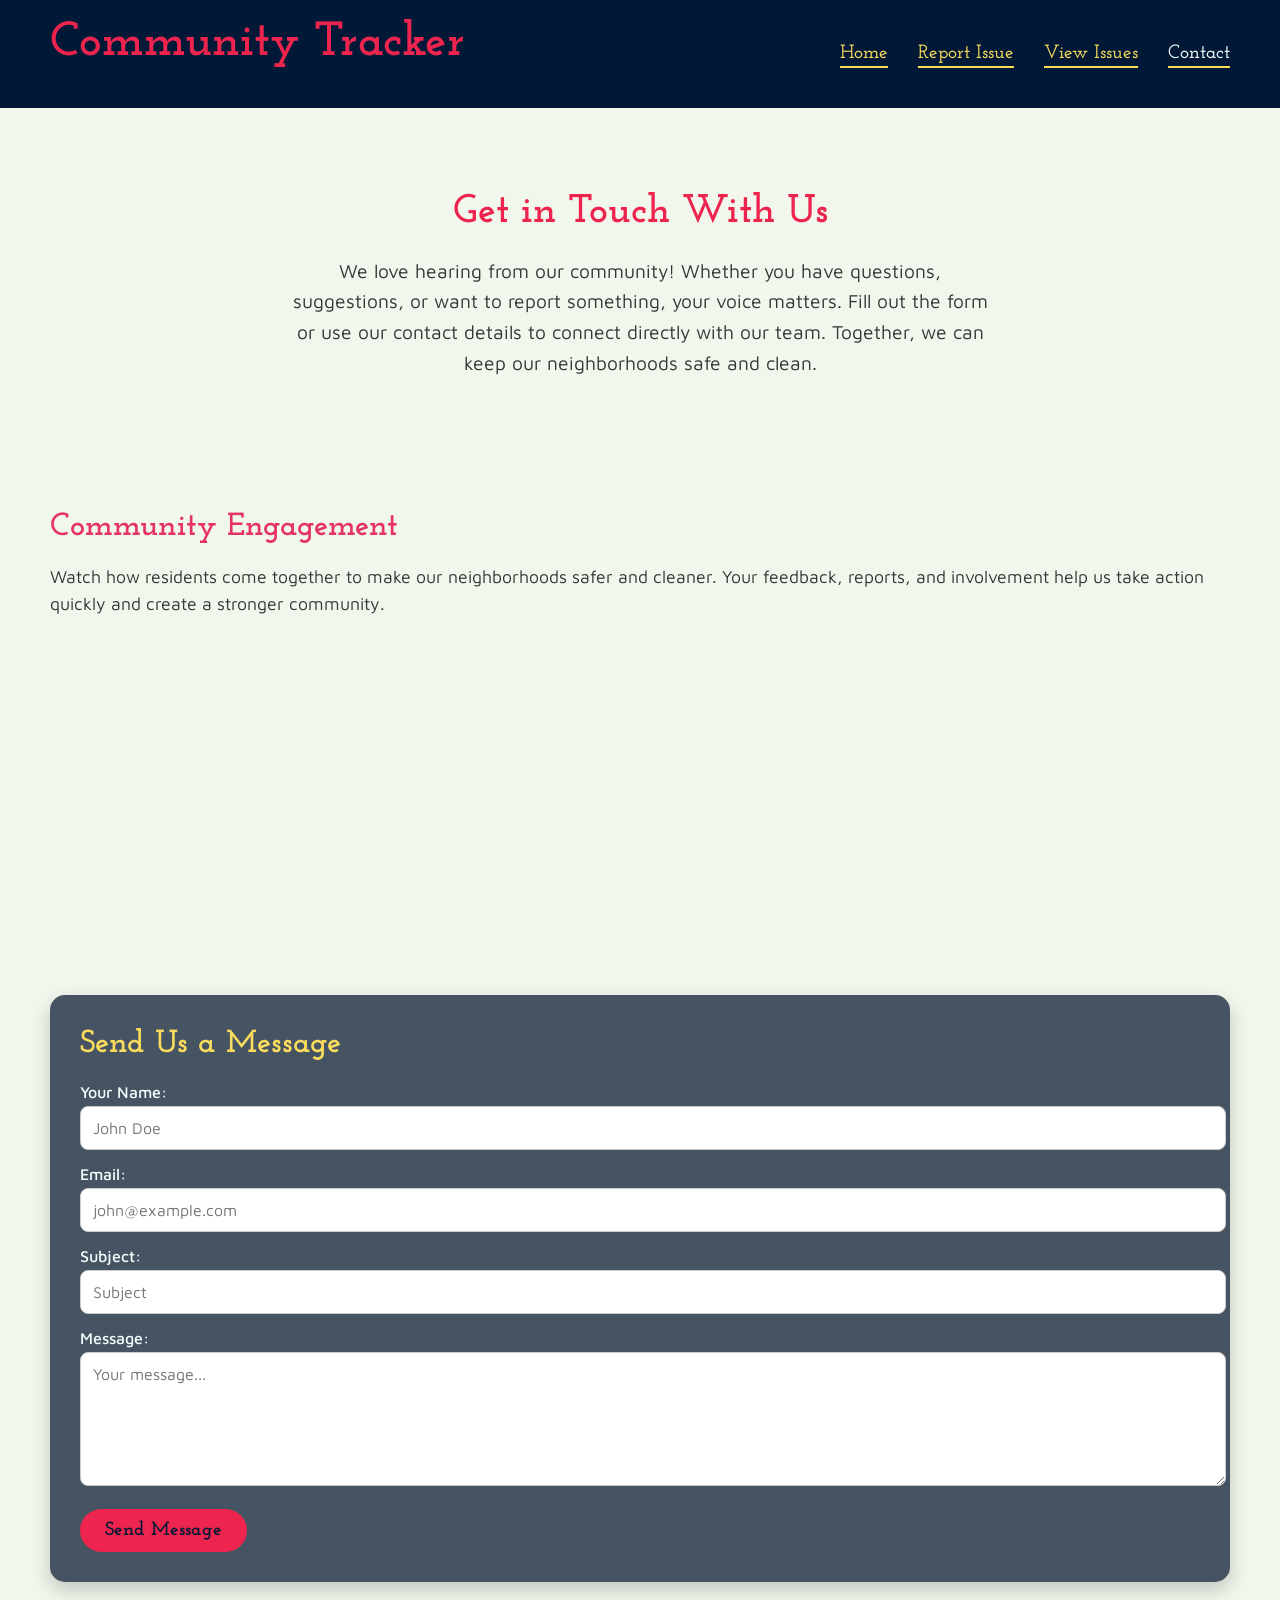
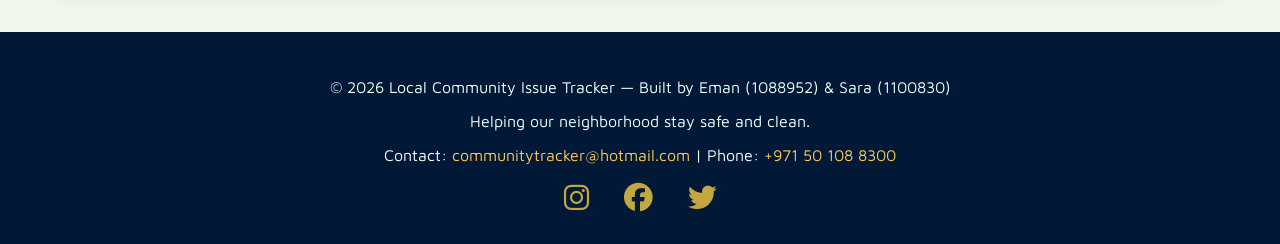
<file: contact.html>
<!DOCTYPE html>
<html lang="en">
<head>
  <meta charset="UTF-8">
  <title>Contact Us – Community Tracker</title>
  <link rel="stylesheet" href="contact_style.css" type="text/css">
  <link rel="stylesheet" href="https://cdnjs.cloudflare.com/ajax/libs/font-awesome/6.4.0/css/all.min.css">
</head>
<body>

  <!-- Navbar -->
  <header>
    <nav class="navbar">
      <h1 class="logo">Community Tracker</h1>
      <ul class="nav-links">
        <li><a href="index.html">Home</a></li>
        <li><a href="report.html">Report Issue</a></li>
        <li><a href="issues.html">View Issues</a></li>
        <li><a href="contact.html" class="active">Contact</a></li>
      </ul>
    </nav>
  </header>

  <!-- Page Header -->
  <section class="contact-header">
    <h2>Get in Touch With Us</h2>
    <p>
      We love hearing from our community! Whether you have questions, suggestions, or want to report something, your voice matters. 
      Fill out the form or use our contact details to connect directly with our team. Together, we can keep our neighborhoods safe and clean.
    </p>
  </section>

  <!-- Contact Section: Two Columns -->
 <section class="contact-section">
  <div class="contact-container">

    <!-- Left Column: Video + Description -->
    <div class="contact-video">
      <div class="video-text">
        <h3>Community Engagement</h3>
        <p>
          Watch how residents come together to make our neighborhoods safer and cleaner. 
          Your feedback, reports, and involvement help us take action quickly and create a stronger community.
        </p>
      </div>
      <video src="https://studentsaduac-my.sharepoint.com/:v:/g/personal/1088952_students_adu_ac_ae/IQCbdnoGIAlZQ5Pk1q7ZSZHxAU1jV0VxsJTZx-Mx898M4Qk?e=FYDMud"autoplay muted loop></video>
    </div>

    <!-- Right Column: Contact Form -->
    <div class="contact-form">
      <h3>Send Us a Message</h3>
      <form id="contactForm">
        <label for="name">Your Name:</label>
        <input type="text" id="name" name="name" placeholder="John Doe" required>

        <label for="email">Email:</label>
        <input type="email" id="email" name="email" placeholder="john@example.com" required>

        <label for="subject">Subject:</label>
        <input type="text" id="subject" name="subject" placeholder="Subject" required>

        <label for="message">Message:</label>
        <textarea id="message" name="message" placeholder="Your message..." rows="6" required></textarea>

        <button type="submit" class="submit-button" onclick="sendMessage()">Send Message</button>
      </form>
    </div>

  </div>
</section>


  <!-- Footer -->
  <footer>
    <div class="footer-content">
      <p>&copy; 2026 Local Community Issue Tracker — Built by Eman (1088952) & Sara (1100830)</p>
      <p>Helping our neighborhood stay safe and clean.</p>
      <p>Contact: <a href="mailto:communitytracker@hotmail.com" style="color:#ffc857;">communitytracker@hotmail.com</a> | Phone: <a href="tel:+971501088300" style="color:#ffc857;">+971 50 108 8300</a></p>
      <div class="social-icons">
        <a href="https://instagram.com" target="_blank"><i class="fab fa-instagram"></i></a>
        <a href="https://facebook.com" target="_blank"><i class="fab fa-facebook"></i></a>
        <a href="https://twitter.com" target="_blank"><i class="fab fa-twitter"></i></a>
      </div>
    </div>
  </footer>

  <script>
    function sendMessage(){
  // grab the form
  var contactForm = document.getElementById("contactForm");
  
    // get form values
    var name = document.getElementById("name").value;
    var subject = document.getElementById("subject").value;

    // show message
    alert("Thanks, " + name + "! Your message about '" + subject + "' has been received. We’ll get back to you soon.");

    // reset form
    contactForm.reset();
  }
</script>


</body>
</html>
</file>
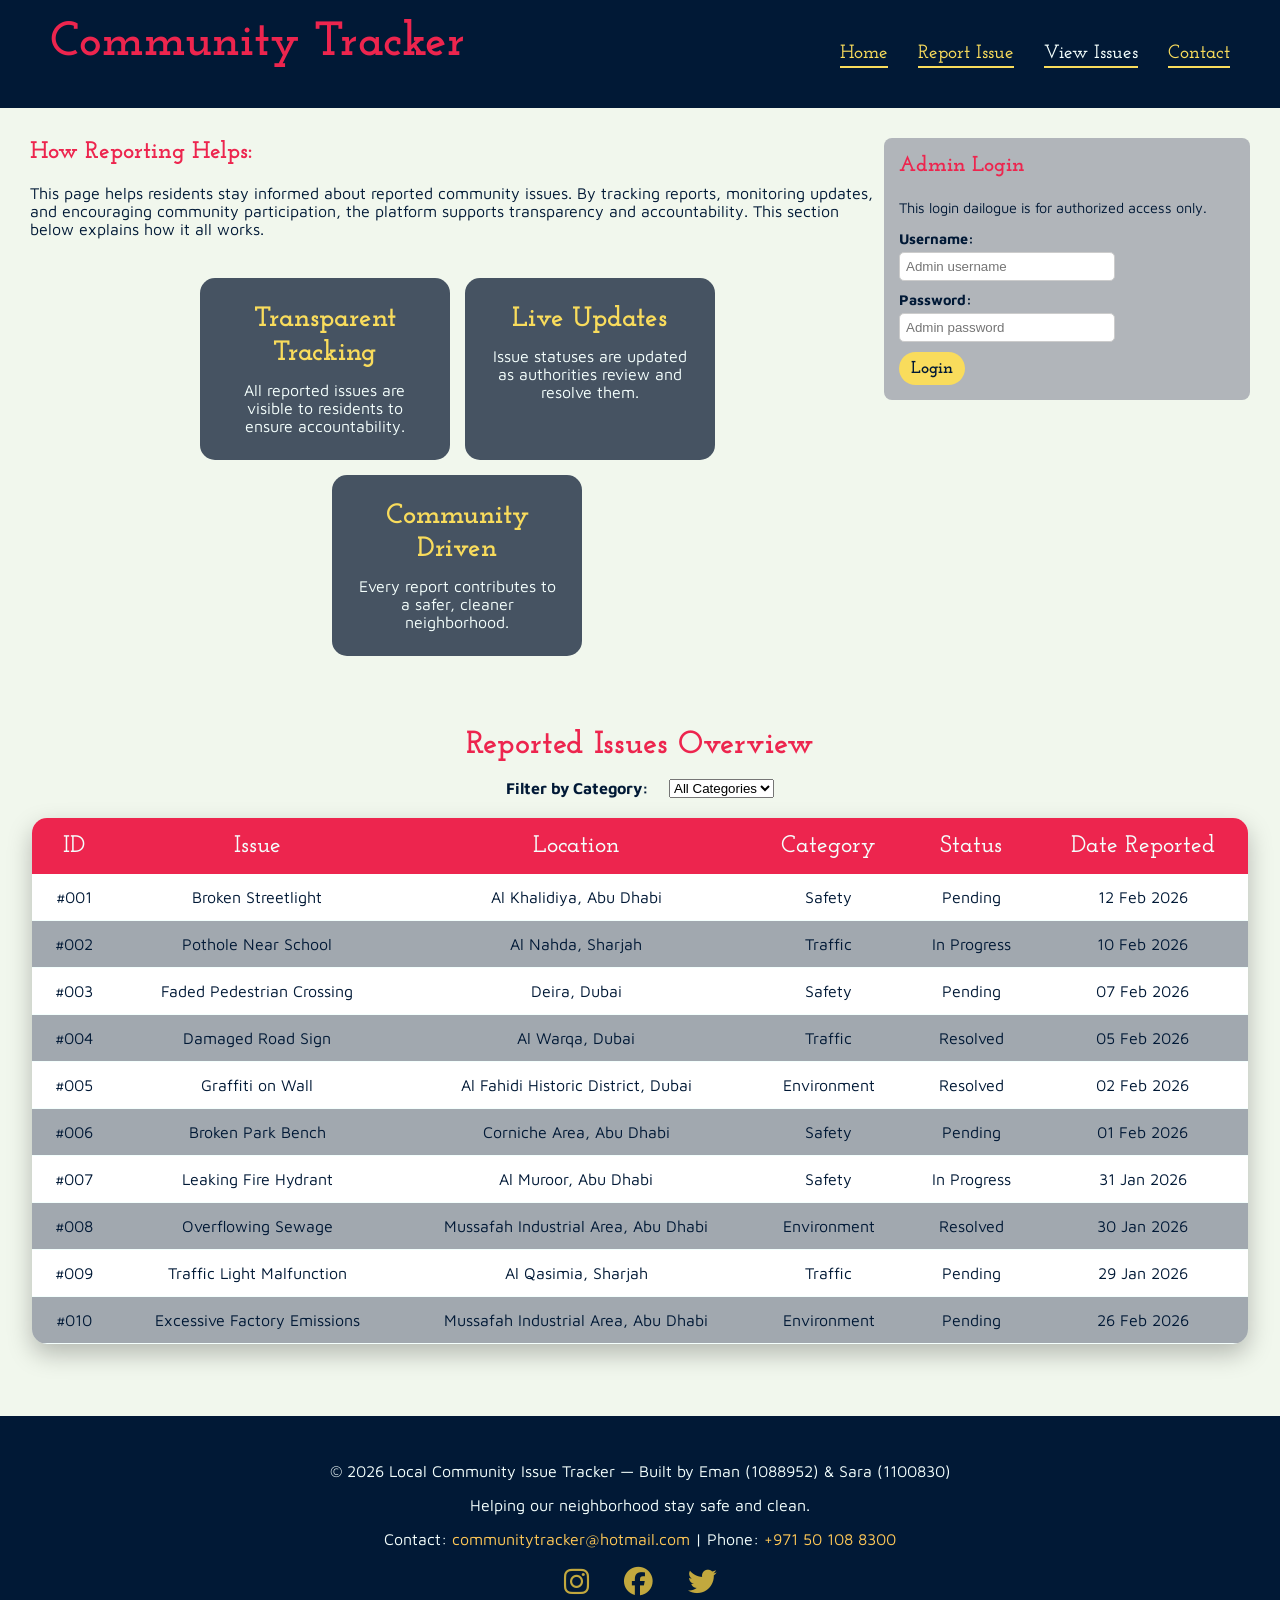
<file: issues.html>
<!DOCTYPE html>
<html lang="en">
<head>
  <meta charset="UTF-8">
  <title>View Issues – Community Tracker</title>
  <link rel="stylesheet" href="issues_style.css" type="text/css">
  <link rel="stylesheet" href="https://cdnjs.cloudflare.com/ajax/libs/font-awesome/6.4.0/css/all.min.css">

</head>
<body>

  <!-- Navigation -->
  <header>
    <nav class="navbar">
      <h1 class="logo">Community Tracker</h1>
      <ul class="nav-links">
        <li><a href="index.html">Home</a></li>
        <li><a href="report.html">Report Issue</a></li>
        <li><a href="issues.html" class="active">View Issues</a></li>
        <li><a href="contact.html">Contact</a></li>
      </ul>
    </nav>
  </header>

  <!-- Page Login -->
<section class="top-section">
  <div class="admin-login-wrapper">
    
    <section class="admin-login-section">
      
    <h2>Admin Login</h2>

    <p>This login dailogue is for authorized access only.</p>
    <form id="adminLoginForm" onsubmit="return adminLogin()">
        
      <label for="adminUser">Username:</label>
      <input type="text" id="adminUser" required placeholder="Admin username">

      <label for="adminPass">Password:</label>
      <input type="password" id="adminPass" required placeholder="Admin password">
      <br>
      <button type="submit">Login</button>
    
    </form>
  
    </section>
  
  </div>

  <div class="community-issues-wrapper">
    <h2>How Reporting Helps:</h2><br>
    <p>This page helps residents stay informed about reported community issues. By tracking reports, monitoring updates, and 
      encouraging community participation, the platform supports transparency and accountability. This section below explains how it all works.</p>
    <section class="issues-info">

    <div class="info-box">
      <h4>Transparent Tracking</h4>
      <p>All reported issues are visible to residents to ensure accountability.</p>
    </div>

    <div class="info-box">
      <h4>Live Updates</h4>
      <p>Issue statuses are updated as authorities review and resolve them.</p>
    </div>

    <div class="info-box">
      <h4>Community Driven</h4>
      <p>Every report contributes to a safer, cleaner neighborhood.</p>
    </div>

    </section>
  </div>
</section>


<section class="issues-table-section">
      <!-- Table Heading -->
      <h3 id="table-heading">Reported Issues Overview</h3>

      <!-- Filters (in one line) -->
<div id="filters">
  <label for="categoryFilter"><strong>Filter by Category:</strong></label>
    
    <select id="categoryFilter" onchange="filterByCategory()">
      <option value="all">All Categories</option>
      <option value="Safety">Safety</option>
      <option value="Traffic">Traffic</option> 
      <option value="Environment">Environment</option>
      <option value="Other">Other</option>
    </select>

</div>

<!-- Issues Table -->
<table class="issues-table" id="issuesTable">
<thead>
  <tr>
    <th>ID</th>
    <th>Issue</th>
    <th>Location</th>
    <th>Category</th>
    <th>Status</th>
    <th>Date Reported</th>
<!-- Admin-only columns -->
    <th class="admin-column">Reporter Name</th>
    <th class="admin-column">Cost</th>
    <th class="admin-column">Payment Status</th>
    <th class="admin-column">Delete Case Reported</th>
  </tr>
</thead>

<tbody>
  <tr>
    <td>#001</td>
    <td>Broken Streetlight</td>
    <td>Al Khalidiya, Abu Dhabi</td>
    <td>Safety</td>
    <td>Pending</td>
    <td>12 Feb 2026</td>
    <td class="admin-column">John Doe</td>
    <td class="admin-column"><input type="number" value="200" min="0" class="cost-input"></td>
    <td class="admin-column">
      <select class="payment-status">
        <option value="Pending Approval" selected>Pending Approval</option>
        <option value="Paid">Paid</option>
      </select>
    </td>
    <td class="admin-column"><button class="delete-btn" onclick="deleteRow(this)">Delete</button></td>
  </tr>
  <tr>
    <td>#002</td>
    <td>Pothole Near School</td>
    <td>Al Nahda, Sharjah</td>
    <td>Traffic</td>
    <td>In Progress</td>
    <td>10 Feb 2026</td>
    <td class="admin-column">Sara Ali</td>
        <td class="admin-column"><input type="number" value="1276.32" min="0" class="cost-input"></td>
    <td class="admin-column">
      <select class="payment-status">
        <option value="Pending Approval" selected>Pending Approval</option>
        <option value="Paid">Paid</option>
      </select>
    </td>
    <td class="admin-column"><button class="delete-btn" onclick="deleteRow(this)">Delete</button></td>
  </tr>
  <tr>
    <td>#003</td>
    <td>Faded Pedestrian Crossing</td>
    <td>Deira, Dubai</td>
    <td>Safety</td>
    <td>Pending</td>
    <td>07 Feb 2026</td>
    <td class="admin-column">Fatima Al Noor</td>
    <td class="admin-column"><input type="number" value="670.2" min="0" class="cost-input"></td>
    <td class="admin-column">
      <select class="payment-status">
        <option value="Pending Approval">Pending Approval</option>
        <option value="Paid" selected>Paid</option>
      </select>
    </td>
    <td class="admin-column"><button class="delete-btn" onclick="deleteRow(this)">Delete</button></td>
  </tr>
  <tr>
    <td>#004</td>
    <td>Damaged Road Sign</td>
    <td>Al Warqa, Dubai</td>
    <td>Traffic</td>
    <td>Resolved</td>
    <td>05 Feb 2026</td>
    <td class="admin-column">Layla Saeed</td>
    <td class="admin-column"><input type="number" value="150" min="0" class="cost-input"></td>
    <td class="admin-column">
      <select class="payment-status">
        <option value="Pending Approval" selected>Pending Approval</option>
        <option value="Paid">Paid</option>
      </select>
    </td>
    <td class="admin-column"><button class="delete-btn" onclick="deleteRow(this)">Delete</button></td>
  </tr>
  <tr>
    <td>#005</td>
    <td>Graffiti on Wall</td>
    <td>Al Fahidi Historic District, Dubai</td>
    <td>Environment</td>
    <td>Resolved</td>
    <td>02 Feb 2026</td>
    <td class="admin-column">Omar Farid</td>
    <td class="admin-column"><input type="number" value="436.5" min="0" class="cost-input"></td>
    <td class="admin-column">
      <select class="payment-status">
        <option value="Pending Approval">Pending Approval</option>
        <option value="Paid" selected>Paid</option>
      </select>
    </td>
    <td class="admin-column"><button class="delete-btn" onclick="deleteRow(this)">Delete</button></td>
  </tr>
  <tr>
    <td>#006</td>
    <td>Broken Park Bench</td>
    <td>Corniche Area, Abu Dhabi</td>
    <td>Safety</td>
    <td>Pending</td>
    <td>01 Feb 2026</td>
    <td class="admin-column">Sara Noor</td>
    <td class="admin-column"><input type="number" value="200" min="0" class="cost-input"></td>
    <td class="admin-column">
      <select class="payment-status">
        <option value="Pending Approval" selected>Pending Approval</option>
        <option value="Paid">Paid</option>
      </select>
    </td>
    <td class="admin-column"><button class="delete-btn" onclick="deleteRow(this)">Delete</button></td>
  </tr>
  <tr>
    <td>#007</td>
    <td>Leaking Fire Hydrant</td>
    <td>Al Muroor, Abu Dhabi</td>
    <td>Safety</td>
    <td>In Progress</td>
    <td>31 Jan 2026</td>
    <td class="admin-column">Ahmed Zaki</td>
    <td class="admin-column"><input type="number" value="570" min="0" class="cost-input"></td>
    <td class="admin-column">
      <select class="payment-status">
        <option value="Pending Approval">Pending Approval</option>
        <option value="Paid" selected>Paid</option>
      </select>
    </td>
    <td class="admin-column"><button class="delete-btn" onclick="deleteRow(this)">Delete</button></td>
  </tr>
  <tr>
    <td>#008</td>
    <td>Overflowing Sewage</td>
    <td>Mussafah Industrial Area, Abu Dhabi</td>
    <td>Environment</td>
    <td>Resolved</td>
    <td>30 Jan 2026</td>
    <td class="admin-column">Fatima Hassan</td>
    <td class="admin-column"><input type="number" value="2542.20" min="0" class="cost-input"></td>
    <td class="admin-column">
      <select class="payment-status">
        <option value="Pending Approval" selected>Pending Approval</option>
        <option value="Paid">Paid</option>
      </select>
    </td>
    <td class="admin-column"><button class="delete-btn" onclick="deleteRow(this)">Delete</button></td>
  </tr>
  <tr>
    <td>#009</td>
    <td>Traffic Light Malfunction</td>
    <td>Al Qasimia, Sharjah</td>
    <td>Traffic</td>
    <td>Pending</td>
    <td>29 Jan 2026</td>
    <td class="admin-column">Mohammed Salim</td>
    <td class="admin-column"><input type="number" value="56.25" min="0" class="cost-input"></td>
    <td class="admin-column">
      <select class="payment-status">
        <option value="Pending Approval">Pending Approval</option>
        <option value="Paid" selected>Paid</option>
      </select>
    </td>
    <td class="admin-column"><button class="delete-btn" onclick="deleteRow(this)">Delete</button></td>
  </tr>
    <tr>
    <td>#010</td>
    <td>Excessive Factory Emissions</td>
    <td>Mussafah Industrial Area, Abu Dhabi</td>
    <td>Environment</td>
    <td>Pending</td>
    <td>26 Feb 2026</td>
    <td class="admin-column">Ahmed Ali</td>
    <td class="admin-column"><input type="number" value="10000" min="0" class="cost-input"></td>
    <td class="admin-column">
      <select class="payment-status">
        <option value="Pending Approval">Pending Approval</option>
        <option value="Paid" selected>Paid</option>
      </select>
    </td>
    <td class="admin-column"><button class="delete-btn" onclick="deleteRow(this)">Delete</button></td>
  </tr>
  
</tbody>

</table>
<br><br>
<!-- Admin-only totals line -->
<div class="admin-column" id="adminTotals" >
  <label for="totalPaid">Total Paid:</label>
  <input type="text" id="totalPaid" readonly >

  <label for="totalPending">Total Pending:</label>
  <input type="text" id="totalPending" readonly >

  <button type="button" onclick="calculateTotals()">Calculate Totals</button>
</div>

<br><br>
  <!-- Footer -->
  <footer>
    <div class="footer-content">
      <p>&copy; 2026 Local Community Issue Tracker — Built by Eman (1088952) & Sara (1100830)</p>
      <p>Helping our neighborhood stay safe and clean.</p>
      <p>Contact: <a href="mailto:communitytracker@hotmail.com" style="color:#ffc857;">communitytracker@hotmail.com</a> | Phone: <a href="tel:+971501088300" style="color:#ffc857;">+971 50 108 8300</a></p>
      <div class="social-icons">
        <a href="https://instagram.com" target="_blank"><i class="fab fa-instagram"></i></a>
        <a href="https://facebook.com" target="_blank"><i class="fab fa-facebook"></i></a>
        <a href="https://twitter.com" target="_blank"><i class="fab fa-twitter"></i></a>
      </div>
    </div>
  </footer>

<script>
// ===== Admin Login =====
function adminLogin() {
  var username = document.getElementById("adminUser").value.trim();
  var password = document.getElementById("adminPass").value.trim();

  if (username === "admin" && password === "1234") {
    alert("Login successful! Welcome back, Admin :)");
    
    // Show admin columns
    var adminCols = document.querySelectorAll(".admin-column"); /*Select everything with the class name admin-column*/
    adminCols.forEach(col => col.style.display = "table-cell"); /*For every coloum in adminCols apply the same tyle as the original table*/

    // Show totals div
    document.getElementById("adminTotals").style.display = "flex"; /*display all in one row*/

    return false; } 
  
  else {
    alert("ACCESS DENIED! Incorrect username or password.");
    return false;}
}

// ===== Calculate totals (only when button clicked) =====
function calculateTotals() {
  var totalPaid = 0;
  var totalPending = 0;

  var rows = document.querySelectorAll("#issuesTable tbody tr"); /*Select all the rows from the issues-table body*/

  rows.forEach(row => {
    var costInput = row.querySelector("input.cost-input"); /*From EVERY individual row select the input values with class name cost-input*/
    var statusSelect = row.querySelector("select.payment-status"); /*From EVERY individual row select the select values with class name payment-status*/

    if (!costInput || !statusSelect) return; /*Check if the values are null*/

    var cost = parseFloat(costInput.value) || 0; /*If there is a valid number in the input convert to float, otherwise use zero*/
    var status = statusSelect.value;

    if (status === "Paid") totalPaid += cost;
    else totalPending += cost;
  });

  document.getElementById("totalPaid").value = totalPaid.toFixed(2);
  document.getElementById("totalPending").value = totalPending.toFixed(2);
}

// ===== Delete row =====
function deleteRow(button) {
  var row = button.closest("tr"); /*Closest is a built in JS method, it finds the row in which the button is*/
  row.remove(); /*Delete the row with the button*/
}

// ===== Filter by Category =====
function filterByCategory() {
  var selected = document.getElementById("categoryFilter").value.toLowerCase();
  var rows = document.querySelectorAll("#issuesTable tbody tr"); /*Get all the rows in the issues-table body*/

  rows.forEach(row => {
    var category = row.cells[3].innerText.toLowerCase();  /*From the third cell in that row, get the value for category*/
    row.style.display = (selected === "all" || category === selected) ? "" : "none"; 
    /*If the filter value the user selected is all or it match the category of the row = display the row, if not = don't display*/
  });
}
</script>
</body>
</html>
</file>
<file: contact_style.css>
/* Google Fonts Import */
@import url('https://fonts.googleapis.com/css2?family=Josefin+Slab:wght@400;700&family=Maven+Pro:wght@400;500;700&display=swap');



body {
  margin: 0;
  font-family: 'Maven Pro', sans-serif;
  background-color: #F1F7ED;
  color: #011936;
}

h1, h2, h3, h4 {
  font-family: 'Josefin Slab', serif;
  color: #ED254E;
  font-size: 35px;
  margin: 0 0 20px 0;
  line-height: 1.2;
}

/* ---------------- Navbar ---------------- */
.navbar {
  display: flex;
  justify-content: space-between;
  align-items: center;
  background-color: #011936;
  padding: 15px 50px;
  font-family: 'Josefin Slab', serif;
  font-size: larger;
}

.navbar .logo {
  font-size: 3rem;
  color: #ED254E;
}

.navbar .nav-links {
  list-style: none;
  display: flex;
  gap: 30px;
  margin: 0;
  padding: 0;
}

.navbar .nav-links li a {
  position: relative;
  color: #F9DC5C;
  font-weight: 600;
  text-decoration: none;
  padding-bottom: 5px;
}

.navbar .nav-links li a::after {
  content: '';
  position: absolute;
  left: 0;
  bottom: 0;
  width: 100%;
  height: 2px;
  background-color: #F9DC5C;
  transition: background-color 0.3s ease;
}

.navbar .nav-links li a:hover::after {
  background-color: #F4FFFD;
}

.navbar .nav-links li a:hover,
.navbar .nav-links li a.active {
  color: #F4FFFD;
}

/* ---------------- Contact Page Header ---------------- */
.contact-header {
  padding: 80px 40px;
  text-align: center;
}

.contact-header h2 {
  font-size: 2.5rem;
  margin-bottom: 20px;
}

.contact-header p {
  font-size: 1.2rem;
  max-width: 700px;
  margin: 0 auto;
  line-height: 1.6;
  color: #333735;
}

/* ---------------- Contact Section Layout ---------------- */
.contact-section {
  display: flex;
  justify-content: center;
  padding: 50px;
  gap: 40px;
  flex-wrap: wrap;
}

.contact-container {
  display: flex;
  flex-wrap: wrap;
  max-width: 1200px;
  width: 100%;
  gap: 40px;
}

/* Left Column: Video + Text */
.contact-video {
  flex: 1 1 60%; /*flex grow = 1; flex-shrink = 1; base width = 60%*/
  min-width: 300px;
  position: relative;
  display: flex;
  flex-direction: column; /*Stack items vertically, image on top of form*/
  justify-content: flex-start; /*Items stick to the left*/
  gap: 20px;
}


.contact-video h3 {
  font-family: 'Josefin Slab', serif;
  font-size: 2rem;
  color: #e63462;
  margin-bottom: 15px;
}

.contact-video p {
  font-family: 'Maven Pro', sans-serif;
  font-size: 1.1rem;
  color: #333735;
  line-height: 1.5;
}

/* Video styling */
.contact-video video {
  width: 100%;
  height: 300px; 
  object-fit: cover; /*span the whole contanier wihtout shrinking*/
  border-radius: 15px;
  display: block;
}

/* Right Column: Form */
.contact-form {
  flex: 1 1 45%;
  min-width: 300px;
  padding: 30px;
  background-color: #465362;
  color:#F4FFFD;
  border-radius: 15px;
  box-shadow: 0 8px 20px rgba(0,0,0,0.2);
}

.contact-form h3 {
  font-family: 'Josefin Slab', serif;
  font-size: 2rem;
  color: #F9DC5C;
  margin-bottom: 20px;
}

/* Form fields */
.contact-form label {
  display: block; /*Label will be in one line without any elements sharing the same line*/
  margin-top: 15px;
  margin-bottom: 5px;
  font-weight: 500;
}

.contact-form input,
.contact-form textarea {
  width: 100%;
  padding: 12px;
  border-radius: 8px;
  border: 1px solid #ccc;
  font-family: 'Maven Pro', sans-serif;
  font-size: 1rem;
}

.contact-form button.submit-button {
  margin-top: 20px;
  padding: 12px 25px;
  font-size: 1rem;
  border: none;
  border-radius: 25px;
  font-weight: bold;
  background-color: #ED254E;
  color: #011936;
  font-family: 'Josefin Slab', serif;
  font-size:larger;
  cursor: pointer;
  transition: 0.3s ease all;
}

.contact-form button.submit-button:hover {
  background-color:#C2A83E;
  transform: translateY(-3px);
}


/* ---------------- Contact Info Box ---------------- */
.contact-info {
  flex: 1 1 45%;
  min-width: 250px;
  padding: 30px;
  background-color: #235789; /* distinct color from form */
  border-radius: 15px;
  color: #ffffff;
}

.contact-info h3 {
  margin-bottom: 20px;
}

.contact-info p {
  margin: 10px 0;
  font-size: 1.1rem;
}

.contact-info a {
  color: #ffc857;
  text-decoration: none;
}

.contact-info a:hover {
  color: #fe5f55;
}

.contact-info .social-icons {
  margin-top: 20px;
}

.contact-info .social-icons a {
  color: #ffc857;
  font-size: 1.8rem;
  margin: 0 10px;
  transition: transform 0.3s ease;
}

.contact-info .social-icons a:hover {
  transform: scale(1.2);
}


/* ---------------- Footer ---------------- */
footer {
  background-color: #011936;
  color: #F4FFFD;
  text-align: center;
  padding: 30px 50px;
}

footer a {
  color: #C2A83E;
  text-decoration: none;
}

footer a:hover {
  color: #fe5f55;
}

.social-icons a {
  color: #C2A83E;
  font-size: 1.8rem;
  margin: 0 15px;
  transition: transform 0.3s ease;
}

.social-icons a:hover {
  transform: scale(1.2);
}
</file>
<file: issues_style.css>
/* Google Fonts Import */
@import url('https://fonts.googleapis.com/css2?family=Josefin+Slab:wght@400;700&family=Maven+Pro:wght@400;500;700&display=swap');

/* ===== Body & Headings ===== */
body {
  margin: 0;
  font-family: 'Maven Pro', sans-serif;
  background-color: #F1F7ED;
  color: #011936;
}

h1, h2, h3, h4 {
  font-family: 'Josefin Slab', serif;
  color: #ED254E;
  line-height: 1.2;
  margin: 0 0 20px 0;
}

/* ===== Navbar ===== */
.navbar {
  display: flex;
  justify-content: space-between;
  align-items: center;
  background-color: #011936;
  padding: 15px 50px;
  font-family: 'Josefin Slab', serif;
  font-size: larger;
}

.navbar .logo {
  font-size: 3rem;
  color: #ED254E;
}

.navbar .nav-links {
  list-style: none;
  display: flex; /*Display in one row*/
  gap: 30px;
  margin: 0;
  padding: 0;
}

.navbar .nav-links li a {
  position: relative;
  color: #F9DC5C;
  font-weight: 600;
  text-decoration: none;
  padding-bottom: 5px;
}

.navbar .nav-links li a::after {
  content: '';
  position: absolute;
  left: 0;
  bottom: 0;
  width: 100%;
  height: 2px;
  background-color: #F9DC5C;
  transition: background-color 0.3s ease;
}

.navbar .nav-links li a:hover::after {
  background-color: #F4FFFD;
}

.navbar .nav-links li a:hover,
.navbar .nav-links li a.active {
  color: #F4FFFD;
}

/* ===== Page Header ===== */
.issues-header {
  padding: 80px 40px;
  text-align: left;
  max-width: 1000px;
  margin: auto;
}

.issues-header h2 {
  font-size: 2.5rem;
  margin-bottom: 0px;
}

.issues-header p {
  font-size: 1.2rem;
  margin-bottom: 0px;
}

/* ===== Info Strip ===== */
.issues-info {
  display: flex;
  justify-content: center; /*Elements will be centered with equal space b/w them*/
  gap: 15px;
  padding: 40px;
  flex-wrap: wrap;
}

.info-box {
  background-color: #465362;
  color: #F4FFFD;
  padding: 25px;
  border-radius: 15px;
  max-width: 200px;
  max-height: 300px ;
  text-align: center;
  transition: transform 0.3s ease, box-shadow 0.3s ease;
}

.info-box:hover {
  transform: translateY(-8px);
  box-shadow: 0 10px 20px rgba(0,0,0,0.3);
}

.info-box h4 {
  font-size: 1.75rem;
  margin-bottom: 10px;
  color: #F9DC5C;
}

/* ===== Top Section: Admin login + Community Issues ===== */
.top-section {
  width: 100%;
  overflow: hidden; 
  padding: 30px;
  box-sizing: border-box;
}

.admin-login-wrapper {
  float: right;
  width: 30%;
  max-height: 600px;
}

.admin-login-section {
  background-color: #b1b5ba;
  padding: 15px;
  border-radius: 8px;
  font-size: 0.9rem;
  max-height: 600px;
}

.admin-login-section label {
  display: block; /*Display this element in one line, other elements will be moved to the next line*/
  margin-top: 10px;
  font-weight: bold;
}

.admin-login-section input {
  width: 60%;
  padding: 6px;
  margin-top: 5px;
  border-radius: 5px;
  border: 1px solid #ccc;
}

.admin-login-section button {
  margin-top: 10px;
  padding: 8px 12px;
  border: none;
  border-radius: 25px;
  background-color: #F9DC5C;
  color: #011936;
  font-weight: bold;
  cursor: pointer;
  transition: all 0.3s ease;
  font-family: 'Josefin Slab', serif;
  font-size: larger;

}

.admin-login-section button:hover {
  background-color: #fe5f55;
  color: #fff;
}

/* Community Issues (Right Column) */
.community-issues-wrapper {
  float: left;
  width: 70%; 
  background-color: #F1F7ED;
}

.community-issues-wrapper h2,
.community-issues-wrapper p {
  margin: 0;
}

/* ===== Filters ===== */
#filters {
  display: flex;
  justify-content: center;
  gap: 20px;
  margin-bottom: 20px;
  flex-wrap: wrap;
}

/* ===== Table Heading ===== */
#table-heading {
  text-align: center;
  font-size: 2rem;
  color: #ED254E;
  margin-bottom: 20px;
}

/* ===== Admin Totals Line ===== */
#adminTotals {
  display: none;
  justify-content: center;
  align-items: center;
  gap: 15px;
  margin-top: 15px;
}

body.admin-logged-in #adminTotals {
  display: flex;
}


#adminTotals input {
  width: 100px;
  text-align: right;
  padding: 5px;
  border-radius: 5px;
  border: 1px solid #ccc;
}

/* Totals button styling */
#adminTotals button {
  padding: 8px 16px;
  border-radius: 25px;
  border: none;
  background-color: #F9DC5C;
  color: #011936;
  font-weight: bold;
  cursor: pointer; /*Change the cursor into a little hand to show that it is clickable*/
  transition: all 0.3s ease;
  font-family: 'Josefin Slab', serif;
  font-size: larger;
}

#adminTotals button:hover {
  background-color: #fe5f55;
  color: #fff;
}

/*Creates an invisible element after the login=information strip, to fix layout issues caused by floating*/
.top-section::after {
  content: "";
  display: table;
  clear: both;
}


/* ===== Table Heading ===== */
#table-heading {
  font-size: 2rem; /* updated heading size */
  color: #ED254E;
  margin-bottom: 15px;
}

/* ===== Issues Table ===== */
.issues-table {
  width: 95%;       
  margin: 0 auto;    /* center the table horizontally */
  border-collapse: collapse;
  background-color: #ffffff;
  border-radius: 15px;
  overflow: hidden;
  box-shadow: 0 10px 25px rgba(0,0,0,0.25);
  font-family: 'Maven Pro', sans-serif;
}

/* Table Header */
.issues-table thead {
  background-color: #ED254E;
  color: #F4FFFD;
  font-size: 2rem;
  font-family: 'Josefin Slab', serif;
  text-align: center;
}

.issues-table th {
  padding: 16px;
  text-align: center; /* header centered */
  font-weight: 600;
  font-size: 1.5rem;
}

.issues-table td {
  padding: 14px 16px;
  border-bottom: 1px solid #F4FFFD;
  color: #011936;
  font-size: 1rem;
  text-align: center; /* now table data is centered too */
}


/* Zebra Striping */
.issues-table tbody tr:nth-child(even) { /*Pick rows with even position to have a zebra pattern*/
  background-color: #46536281;
  color: #F4FFFD;
}

/* Hover Effect */
.issues-table tbody tr:hover {
  background-color: #F9DC5C;
  transition: background-color 0.3s ease;
}

/* ===== Admin-only columns ===== */
.admin-column {
  display: none; /* hidden by default */
}

body.admin-logged-in .admin-column {
  display: table-cell;
}

/* ===== Footer ===== */
footer {
  background-color: #011936;
  color: #F4FFFD;
  text-align: center;
  padding: 30px 50px;
}

footer a {
  color: #C2A83E;
  text-decoration: none;
}

footer a:hover {
  color: #fe5f55;
}

.social-icons a {
  color: #C2A83E;
  font-size: 1.8rem;
  margin: 0 15px;
  transition: transform 0.3s ease;
}

.social-icons a:hover {
  transform: scale(1.2);
}
</file>
